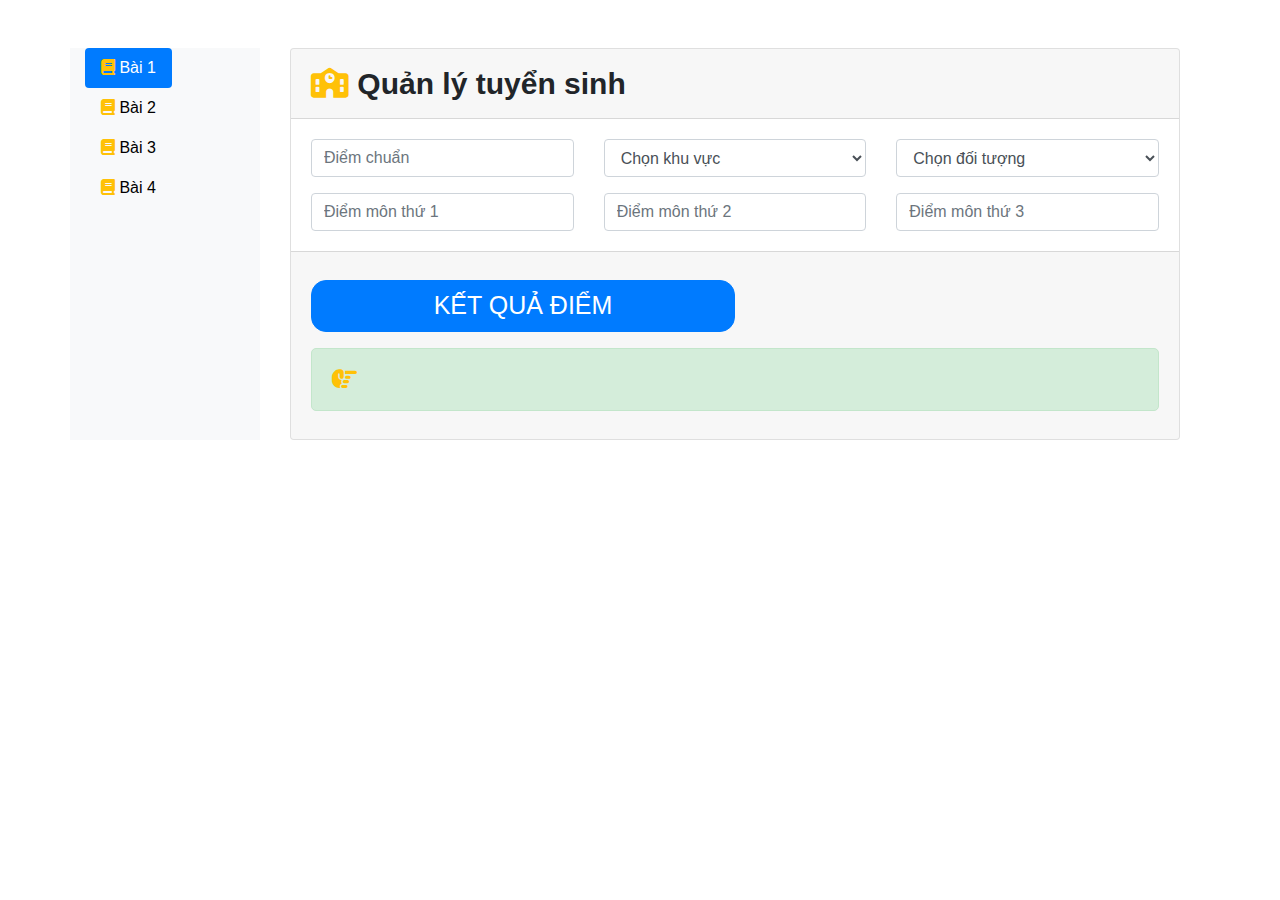
<file: index.html>
<!doctype html>
<html lang="en">

<head>
    <title>JavaScript So Sánh</title>
    <!-- Required meta tags -->
    <meta charset="utf-8">
    <meta name="viewport" content="width=device-width, initial-scale=1, shrink-to-fit=no">

    <!-- FONT AWESOME -->
    <link rel="stylesheet" href="https://cdnjs.cloudflare.com/ajax/libs/font-awesome/6.3.0/css/all.min.css">

    <!-- BOOTSTRAP 4.3.1 -->
    <link rel="stylesheet" href="https://stackpath.bootstrapcdn.com/bootstrap/4.3.1/css/bootstrap.min.css"
        integrity="sha384-ggOyR0iXCbMQv3Xipma34MD+dH/1fQ784/j6cY/iJTQUOhcWr7x9JvoRxT2MZw1T" crossorigin="anonymous">

    <!-- MAIN CSS -->
    <link rel="stylesheet" href="./css/style.css">

</head>

<body>
    <div class="container mt-5 ">
        <div class="row">
            <div class="col-sm-12 col-md-2 col-lg-2 bg-light">
                <!-- Nav pills -->
                <ul class="nav nav-pills">
                    <li class="nav-item">
                        <a class="nav-link active" data-toggle="pill" href="#bai1">
                            <i class="fa fa-book text-warning"></i>
                            Bài 1
                        </a>
                    </li>
                    <li class="nav-item">
                        <a class="nav-link" data-toggle="pill" href="#bai2">
                            <i class="fa fa-book text-warning"></i>
                            Bài 2
                        </a>

                    </li>
                    <li class="nav-item">
                        <a class="nav-link" data-toggle="pill" href="#bai3">
                            <i class="fa fa-book text-warning"></i>
                            Bài 3
                        </a>
                    </li>
                    <li class="nav-item">
                        <a class="nav-link" data-toggle="pill" href="#bai4">
                            <i class="fa fa-book text-warning"></i>
                            Bài 4
                        </a>
                    </li>
                </ul>
            </div>

            <div class="col-sm-12 col-md-10 col-lg-10">
                <!-- Tab panes -->
                <div class="tab-content">
                    <!-- ========================================================================= -->
                    <!-- BÀI TẬP 1: QUẢN LÝ TUYỂN SINH -->
                    <div class="tab-pane container active" id="bai1">
                        <div class="card">
                            <div class="card-header" style="font-size: 30px;">
                                <i class="fa fa-school text-warning"></i>
                                <span class="font-weight-bold">Quản lý tuyển sinh</span>
                            </div>

                            <div class="card-body">
                                <div class="row mb-3">
                                    <!-- INPUT 1 -->
                                    <div class="col-md-12 col-lg-4 responsive__edit">
                                        <input id="diemChuan" class="form-control" type="number"
                                            placeholder="Điểm chuẩn" />
                                    </div>

                                    <!-- INPUT 2 -->
                                    <div class="col-md-12 col-lg-4 responsive__edit">
                                        <select id="chonKhuVuc" class="form-control" type="text">
                                            <option>Chọn khu vực</option>
                                            <option value="2">A</option>
                                            <option value="1">B</option>
                                            <option value="0.5">C</option>
                                        </select>
                                    </div>

                                    <!-- INPUT 3 -->
                                    <div class="col-md-12 col-lg-4 responsive__edit">
                                        <select id="chonDoiTuong" class="form-control" type="text">
                                            <option>Chọn đối tượng</option>
                                            <option value="2.5">1</option>
                                            <option value="1.5">2</option>
                                            <option value="1">3</option>
                                        </select>
                                    </div>

                                </div>

                                <div class="row">
                                    <!-- INPUT 4 -->
                                    <div class="col-md-12 col-lg-4 responsive__edit">
                                        <input id="diemMonThu1" class="form-control" type="number"
                                            placeholder="Điểm môn thứ 1" />
                                    </div>

                                    <!-- INPUT 5 -->
                                    <div class="col-md-12 col-lg-4 responsive__edit">
                                        <input id="diemMonThu2" class="form-control" type="number"
                                            placeholder="Điểm môn thứ 2" />
                                    </div>

                                    <!-- INPUT 6 -->
                                    <div class="col-md-12 col-lg-4 responsive__edit">
                                        <input id="diemMonThu3" class="form-control" type="number"
                                            placeholder="Điểm môn thứ 3" />
                                    </div>

                                </div>
                            </div>

                            <div class="card-footer">
                                <button id="btnKetQuaDiem" class="btn btn-primary mt-3" style="font-size: 25px;">KẾT
                                    QUẢ
                                    ĐIỂM</button>

                                <div id="ketQuaDiem" class="alert alert-success mt-3" style="font-size: 25px;">
                                    <i class="fa fa-hand-point-right text-warning"></i>
                                </div>

                            </div>

                        </div>
                    </div>

                    <!-- ========================================================================= -->
                    <!-- BÀI TẬP 2: TÍNH TIỀN ĐIỆN -->
                    <div class="tab-pane container fade" id="bai2">
                        <div class="card">
                            <div class="card-header" style="font-size: 30px;">
                                <i class="fa fa-car-battery text-success"></i>
                                <span class="font-weight-bold">Tính tiền điện</span>
                            </div>

                            <div class="card-body">
                                <div class="row mb-3">
                                    <!-- INPUT 1 -->
                                    <div class="col-md-12 col-lg-4 responsive__edit">
                                        <input id="nhapHoTen" class="form-control" type="text"
                                            placeholder="Nhập Họ Tên" />
                                    </div>

                                    <!-- INPUT 2 -->
                                    <div class="col-md-12 col-lg-4 responsive__edit">
                                        <input id="nhapSoKw" class="form-control" type="number"
                                            placeholder="Nhập số KW" />
                                    </div>

                                </div>
                            </div>

                            <div class="card-footer">
                                <button id="btnTinhTienDien" class="btn btn-primary mt-3" style="font-size: 25px;">TÍNH
                                    TIỀN
                                    ĐIỆN</button>

                                <div id="tinhTienDien" class="alert alert-success mt-3" style="font-size: 25px;">
                                    <i class="fa fa-hand-point-right text-warning"></i>
                                </div>
                            </div>

                        </div>
                    </div>

                    <!-- ========================================================================= -->
                    <!-- BÀI TẬP 3: TÍNH THUẾ THU NHẬP CÁ NHÂN -->
                    <div class="tab-pane container fade" id="bai3">
                        <div class="card">
                            <div class="card-header" style="font-size: 30px;">
                                <i class="fa fa-donate text-warning"></i>
                                <span class="font-weight-bold">Tính thuế thu nhập cá nhân</span>
                            </div>

                            <div class="card-body">
                                <div class="row mb-3">
                                    <!-- INPUT 1 -->
                                    <div class="col-md-12 col-lg-4 responsive__edit">
                                        <input id="nhapHoVaTen" class="form-control" type="text"
                                            placeholder="Nhập Họ và Tên" />
                                    </div>

                                    <!-- INPUT 2 -->
                                    <div class="col-md-12 col-lg-4 responsive__edit">
                                        <input id="tongThuNhap" class="form-control" type="number"
                                            placeholder="Tổng thu nhập" />
                                    </div>

                                    <!-- INPUT 3 -->
                                    <div class="col-md-12 col-lg-4 responsive__edit">
                                        <input id="soNguoiPhuThuoc" class="form-control" type="number"
                                            placeholder="Số người phụ thuộc" />
                                    </div>

                                </div>
                            </div>

                            <div class="card-footer">
                                <button id="btnTinhTienThue" class="btn btn-primary mt-3" style="font-size: 25px;">TÍNH
                                    TIỀN
                                    THUẾ</button>

                                <div id="tinhTienThue" class="alert alert-success mt-3" style="font-size: 25px;">
                                    <i class="fa fa-hand-point-right text-warning"></i>
                                </div>
                            </div>

                        </div>
                    </div>

                    <!-- ========================================================================= -->
                    <!-- BÀI TẬP 4: TÍNH TIỀN CÁP -->
                    <div class="tab-pane container fade" id="bai4">
                        <div class="card">
                            <div class="card-header bg-w" style="font-size: 30px;">
                                <i class="fa fa-spinner text-primary"></i>
                                <span class="font-weight-bold">Tính thuế thu nhập cá nhân</span>
                            </div>

                            <div class="card-body">
                                <div class="row mb-3">
                                    <!-- INPUT 1 -->
                                    <div class="col-md-12 col-lg-4 responsive__edit">
                                        <select id="chonLoaiKhachHang" class="form-control" type="text" onchange="updateSoKetNoi()">
                                            <option>Chọn loại khách hàng</option>
                                            <option value="nhaDan">Nhà dân</option>
                                            <option value="doanhNghiep">Doanh nghiệp</option>
                                        </select>
                                    </div>

                                    <!-- INPUT 2 -->
                                    <div class="col-md-12 col-lg-4 responsive__edit">
                                        <input id="nhapMaKhachHang" class="form-control" type="number"
                                            placeholder="Nhập Mã Khách Hàng" />
                                    </div>

                                    <!-- INPUT 3 -->
                                    <div class="col-md-12 col-lg-4 responsive__edit">
                                        <input id="soKenhCaoCap" class="form-control" type="number"
                                            placeholder="Số kênh cao cấp" />
                                    </div>

                                    <!-- INPUT 4 -->
                                    <div class="col-md-12 col-lg-4 responsive__edit mt-3">
                                        <input id="soKetNoi" class="form-control" type="number"
                                            placeholder="Số kết nối" style="display: none;"/>
                                    </div>

                                </div>
                            </div>

                            <div class="card-footer">
                                <button id="btnTinhTienCap" class="btn btn-primary mt-3" style="font-size: 25px;">TÍNH
                                    TIỀN
                                    CÁP</button>

                                <div id="tinhTienCap" class="alert alert-success mt-3" style="font-size: 25px;">
                                    <i class="fa fa-hand-point-right text-warning"></i>
                                </div>
                            </div>

                        </div>
                    </div>
                </div>
            </div>

        </div>
    </div>


    <!-- Optional JavaScript -->
    <!-- jQuery first, then Popper.js, then Bootstrap JS -->
    <script src="https://code.jquery.com/jquery-3.3.1.slim.min.js"
        integrity="sha384-q8i/X+965DzO0rT7abK41JStQIAqVgRVzpbzo5smXKp4YfRvH+8abtTE1Pi6jizo"
        crossorigin="anonymous"></script>
    <script src="https://cdnjs.cloudflare.com/ajax/libs/popper.js/1.14.7/umd/popper.min.js"
        integrity="sha384-UO2eT0CpHqdSJQ6hJty5KVphtPhzWj9WO1clHTMGa3JDZwrnQq4sF86dIHNDz0W1"
        crossorigin="anonymous"></script>
    <script src="https://stackpath.bootstrapcdn.com/bootstrap/4.3.1/js/bootstrap.min.js"
        integrity="sha384-JjSmVgyd0p3pXB1rRibZUAYoIIy6OrQ6VrjIEaFf/nJGzIxFDsf4x0xIM+B07jRM"
        crossorigin="anonymous"></script>

    <!-- Main JavaScript -->
    <script src="./js/main.js"></script>

</body>

</html>
</file>
<file: css/style.css>
.nav {
    display: inline-block;
}

a{
    color: black;
}

.btn-primary {
    border-radius: 15px;
    width: 50%;
}

.alert-success{
    border-radius: 5px;
}

@media only screen and (max-width: 992px) {
    .responsive__edit {
        margin: 10px;
    }
}
</file>
